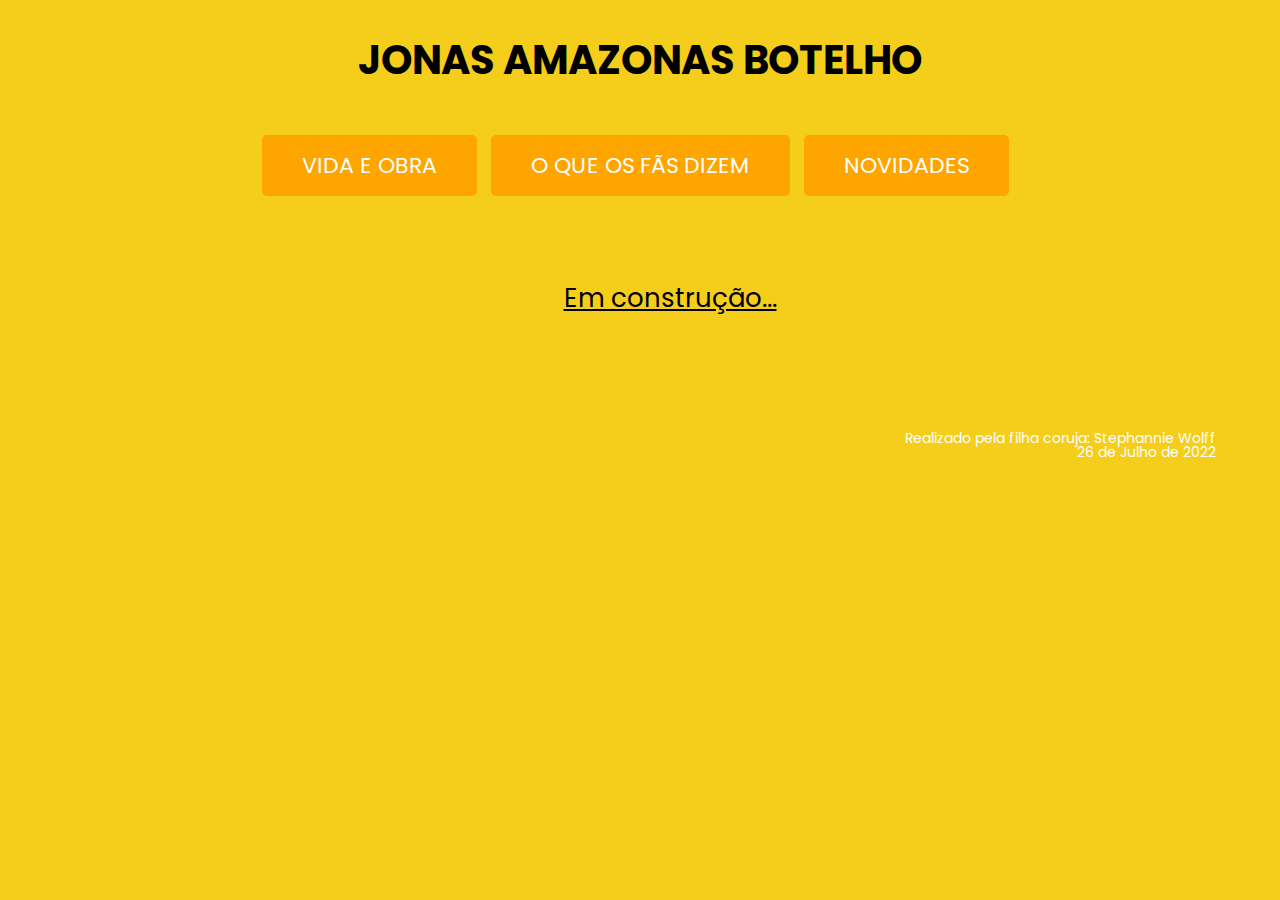
<file: html/novidades2.html>
<!DOCTYPE html>
<html lang="pt-br">
<meta charset="UTF-8">
<meta name="viewport" content="width=device-width">

<head>
    <title>Jonas Botelho - novidades</title>
    <link rel="stylesheet" href="../css/jonasbotelho2.css">
    <link rel="stylesheet" href="../css/reset.css">
    <link rel="preconnect" href="https://fonts.googleapis.com">
    <link rel="preconnect" href="https://fonts.gstatic.com" crossorigin>
    <link
        href="https://fonts.googleapis.com/css2?family=Poppins:ital,wght@0,100;0,200;0,300;1,100;1,200;1,300&display=swap"
        rel="stylesheet">
</head>

<body>
    <header>
        <h1 class="titulo">JONAS AMAZONAS BOTELHO</h1>
        <div class="menu">
            <nav>
                <ul>
                    <input type="button" onclick="window.open ('vidaeobra2.html');" value="Vida e Obra"
                        class="vidaeobra">
                    <input type="button" onclick="window.open ('oqueosfasdizem2.html');" value="O que os fãs dizem"
                        class="fasdizem">
                    <input type="button" onclick="window.open ('novidades2.html');" value="Novidades" class="novidades">
                </ul>
            </nav>
        </div>
        <h2 class="novidadestitulopg4">Em construção...</h2>
    </header>
</body>
<footer>
    <div class="autor">
        <p>Realizado pela filha coruja: Stephannie Wolff</p>
        <p>26 de Julho de 2022</p>
    </div>

</footer>

</html>
</file>
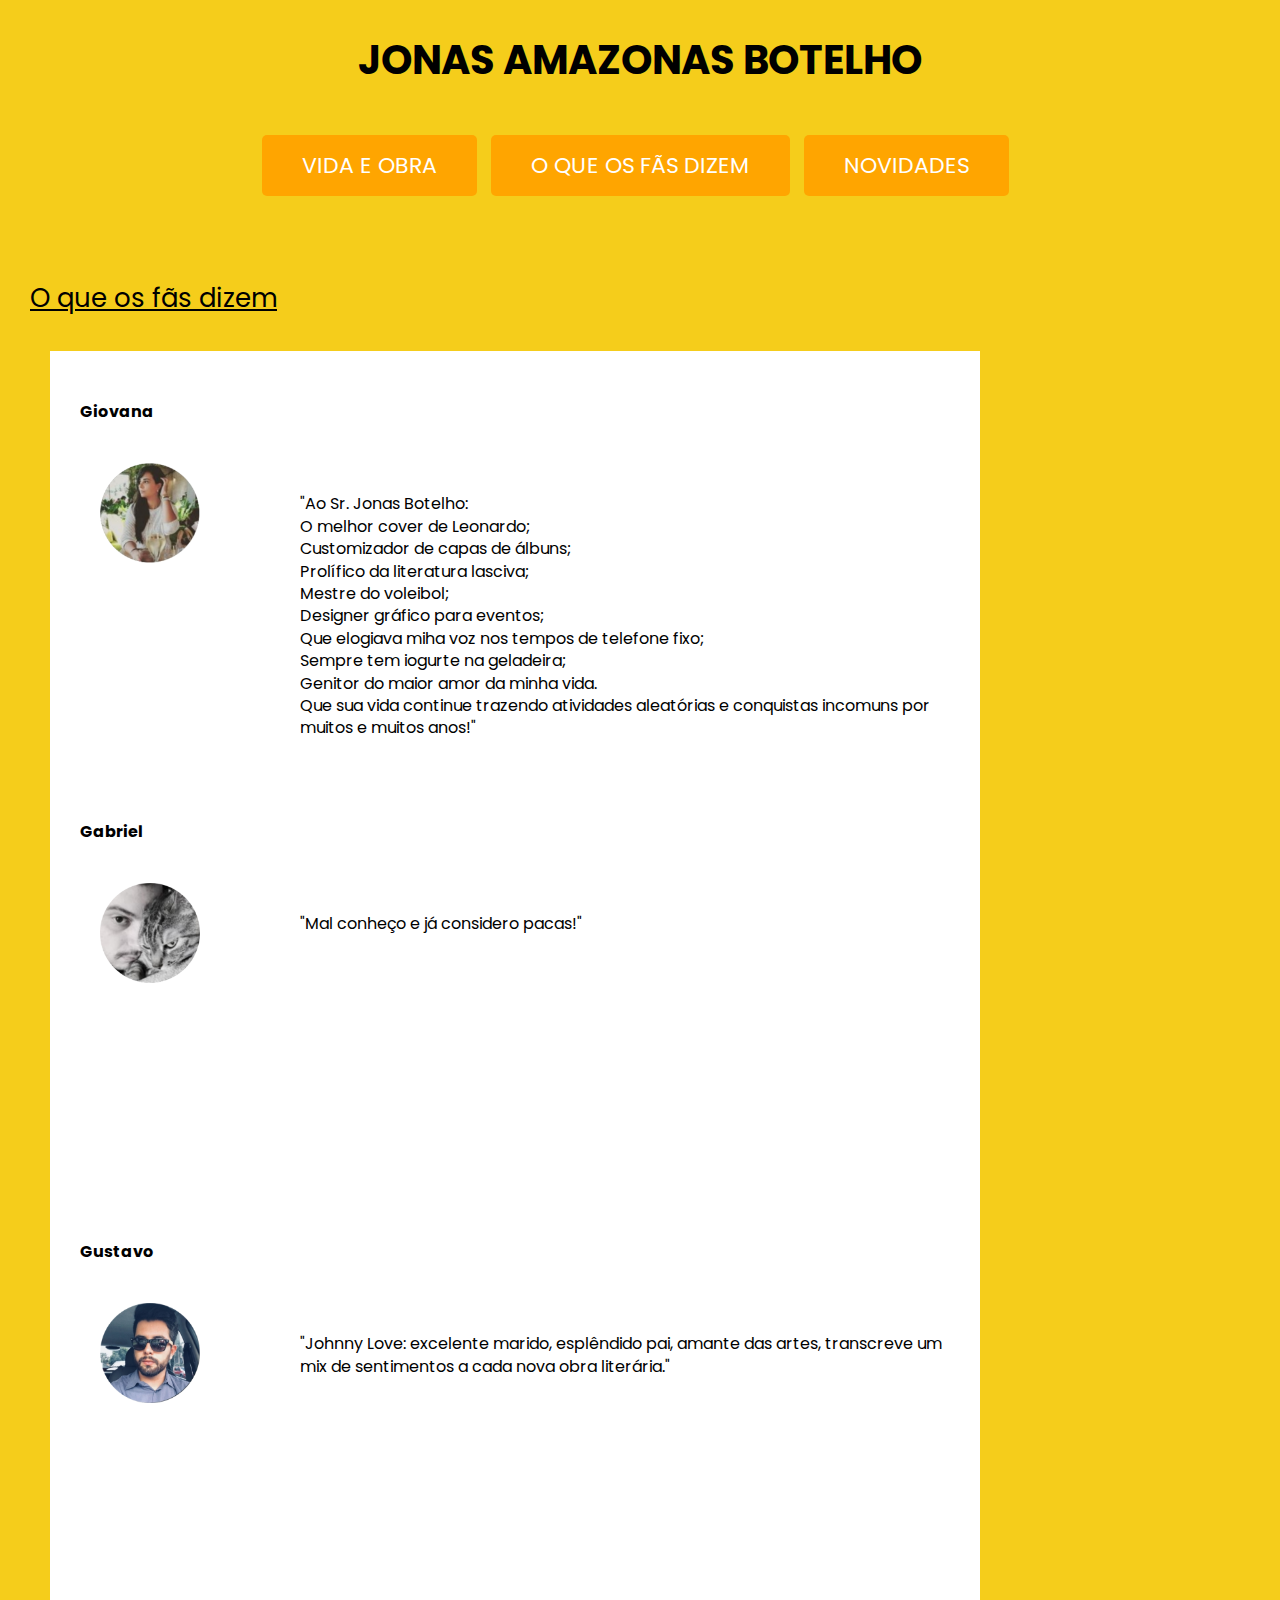
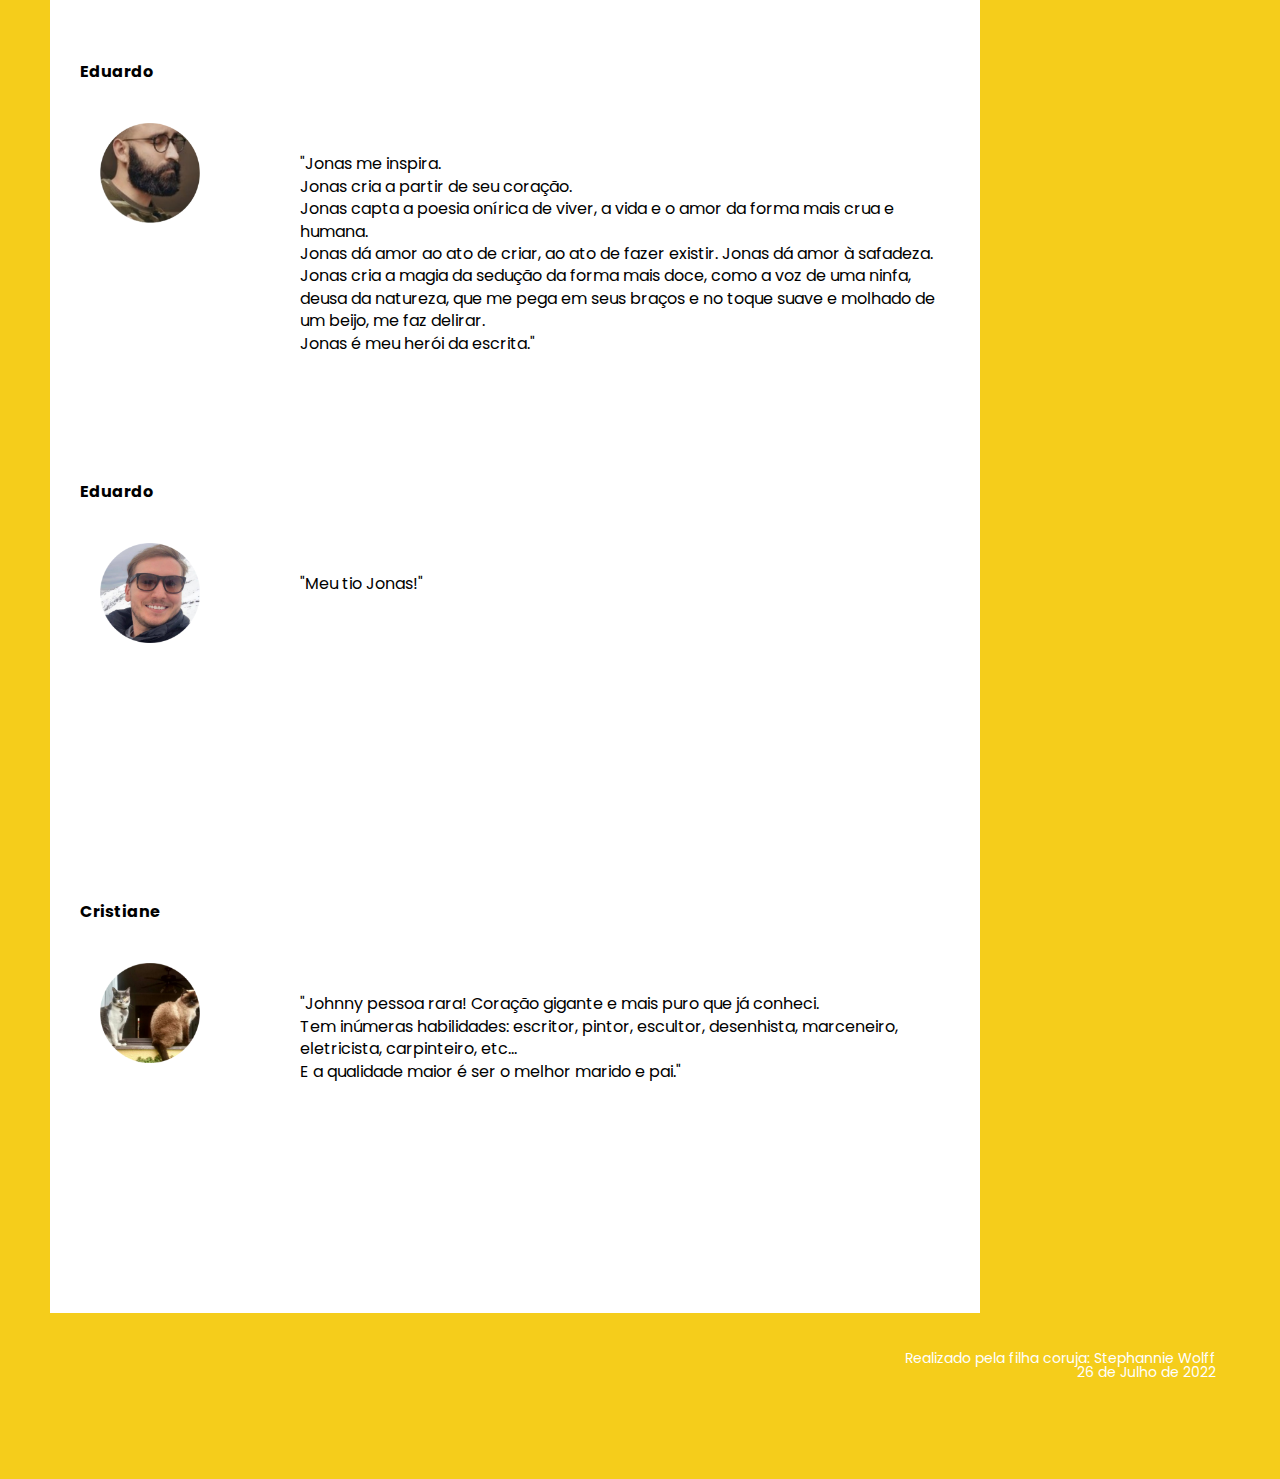
<file: html/oqueosfasdizem2.html>
<!DOCTYPE html>
<html lang="pt-br">
<meta charset="UTF-8">
<meta name="viewport" content="width=device-width">

<head>

    <title>Jonas Botelho - o que os fãs dizem</title>
    <link rel="stylesheet" href="../css/jonasbotelho2.css">
    <link rel="stylesheet" href="../css/reset.css">
    <link rel="preconnect" href="https://fonts.googleapis.com">
    <link rel="preconnect" href="https://fonts.gstatic.com" crossorigin>
    <link
        href="https://fonts.googleapis.com/css2?family=Poppins:ital,wght@0,100;0,200;0,300;1,100;1,200;1,300&display=swap"
        rel="stylesheet">
</head>

<body>
    <header>
        <h1 class="titulo">JONAS AMAZONAS BOTELHO</h1>
        <div class="menu">
            <nav>
                <ul>
                    <input type="button" onclick="window.open ('vidaeobra2.html');" value="Vida e Obra"
                        class="vidaeobra">
                    <input type="button" onclick="window.open ('oqueosfasdizem2.html');" value="O que os fãs dizem"
                        class="fasdizem">
                    <input type="button" onclick="window.open ('novidades2.html');" value="Novidades" class="novidades">
                </ul>
            </nav>
        </div>
    </header>
    <main>
        <h2 class="fasdizemtitulopg3">O que os fãs dizem</h2>
        <div class="fasdizem-1">
            <h3 class="nome">Giovana</h3>
            <img src="../imagens/fas1.png" class="fas-ft1">
            <p class="fasdizemtexto-1">
                "Ao Sr. Jonas Botelho:<br>
                O melhor cover de Leonardo;<br>
                Customizador de capas de álbuns;<br>
                Prolífico da literatura lasciva;<br>
                Mestre do voleibol;<br>
                Designer gráfico para eventos;<br>
                Que elogiava miha voz nos tempos de telefone fixo;<br>
                Sempre tem iogurte na geladeira;<br>
                Genitor do maior amor da minha vida.<br>
                Que sua vida continue trazendo atividades aleatórias e conquistas incomuns por muitos e muitos anos!"
            </p>
        </div>
        <div class="fasdizem-2">
            <h3 class="nome">Gabriel</h3>
            <img src="../imagens/fas2.png" class="fas-ft2">
            <p class="fasdizemtexto-2">
                "Mal conheço e já considero pacas!"
            </p>
        </div>
        <div class="fasdizem-3">
            <h3 class="nome">Gustavo</h3>
            <img src="../imagens/fas3.png" class="fas-ft3">
            <p class="fasdizemtexto-3">
                "Johnny Love: excelente marido, esplêndido pai, amante das artes, transcreve um mix de sentimentos a
                cada nova obra literária."
            </p>
        </div>
        <div class="fasdizem-4">
            <h3 class="nome">Eduardo</h3>
            <img src="../imagens/fas4.png" class="fas-ft4">
            <p class="fasdizemtexto-4">
                "Jonas me inspira.<br>
                Jonas cria a partir de seu coração.<br>
                Jonas capta a poesia onírica de viver, a vida e o amor da forma mais crua e humana.<br>
                Jonas dá amor ao ato de criar, ao ato de fazer existir. Jonas dá amor à safadeza.<br>
                Jonas cria a magia da sedução da forma mais doce, como a voz de uma ninfa, deusa da natureza, que me
                pega em seus braços e no toque suave e molhado de um beijo, me faz
                delirar.<br>
                Jonas é meu herói da escrita."
            </p>
        </div>
        <div class="fasdizem-5">
            <h3 class="nome">Eduardo</h3>
            <img src="../imagens/fas5.png" class="fas-ft5">
            <p class="fasdizemtexto-5">
                "Meu tio Jonas!"
            </p>
        </div>
        <div class="fasdizem-6">
            <h3 class="nome">Cristiane</h3>
            <img src="../imagens/fas6.png" class="fas-ft6">
            <p class="fasdizemtexto-6">
                "Johnny pessoa rara! Coração gigante e mais puro que já conheci.<br>
                Tem inúmeras habilidades: escritor, pintor, escultor, desenhista, marceneiro, eletricista, carpinteiro,
                etc...<br>
                E a qualidade maior é ser o melhor marido e pai."
            </p>
        </div>
    </main>
    <footer>
        <div class="autor">
            <p>Realizado pela filha coruja: Stephannie Wolff</p>
            <p>26 de Julho de 2022</p>
        </div>
    </footer>
</body>

</html>
</file>
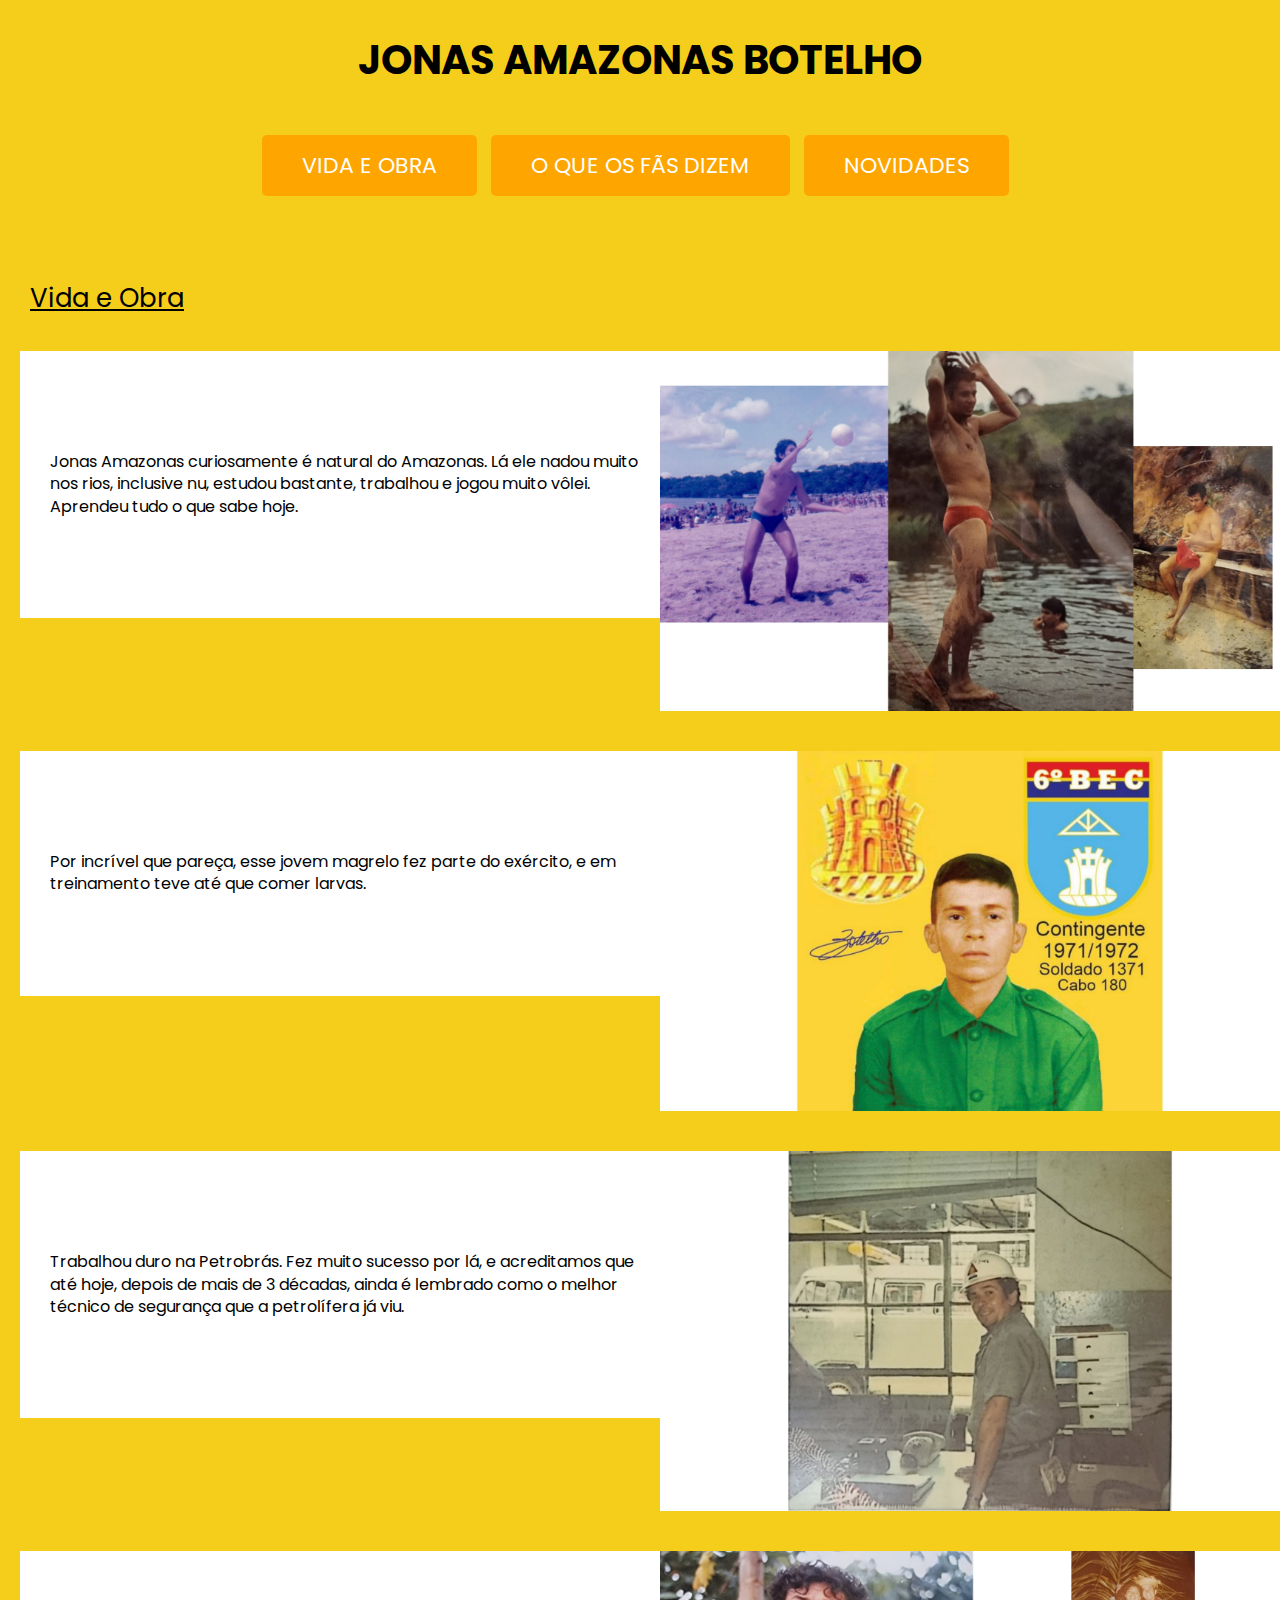
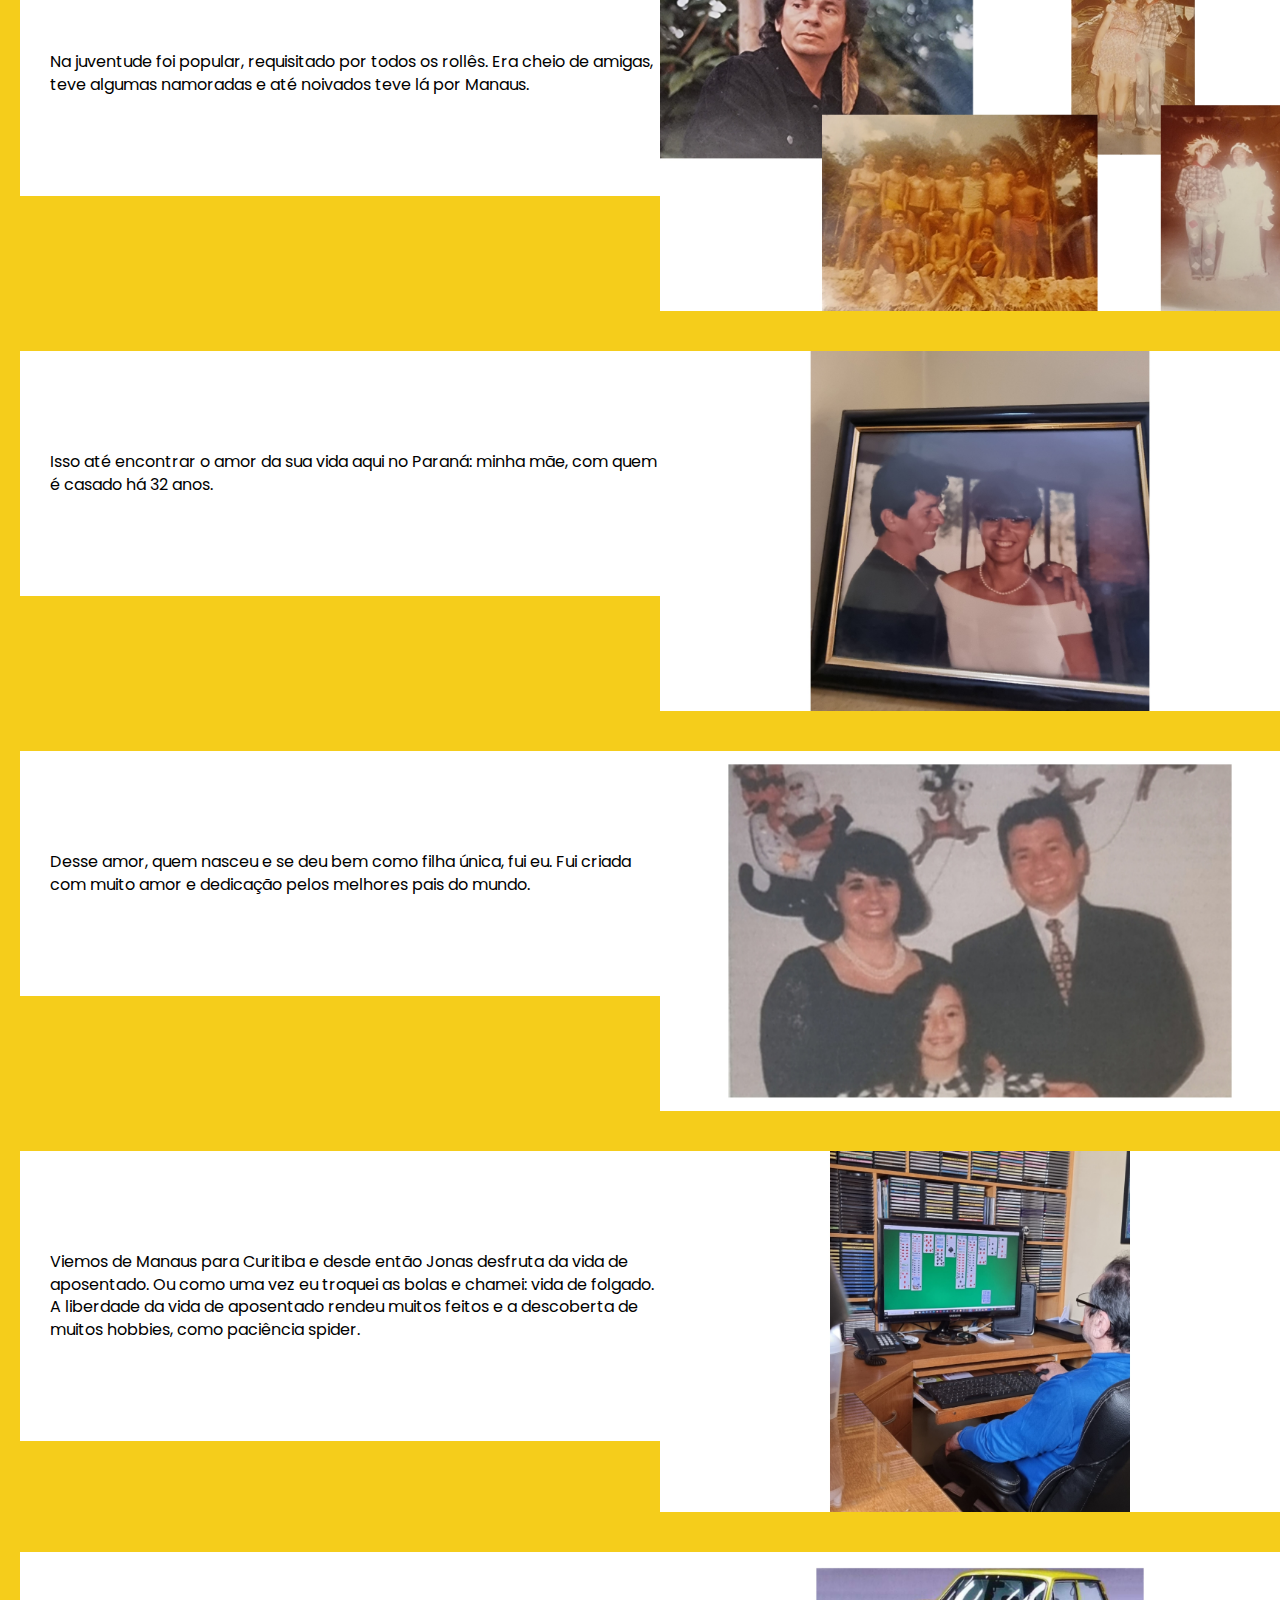
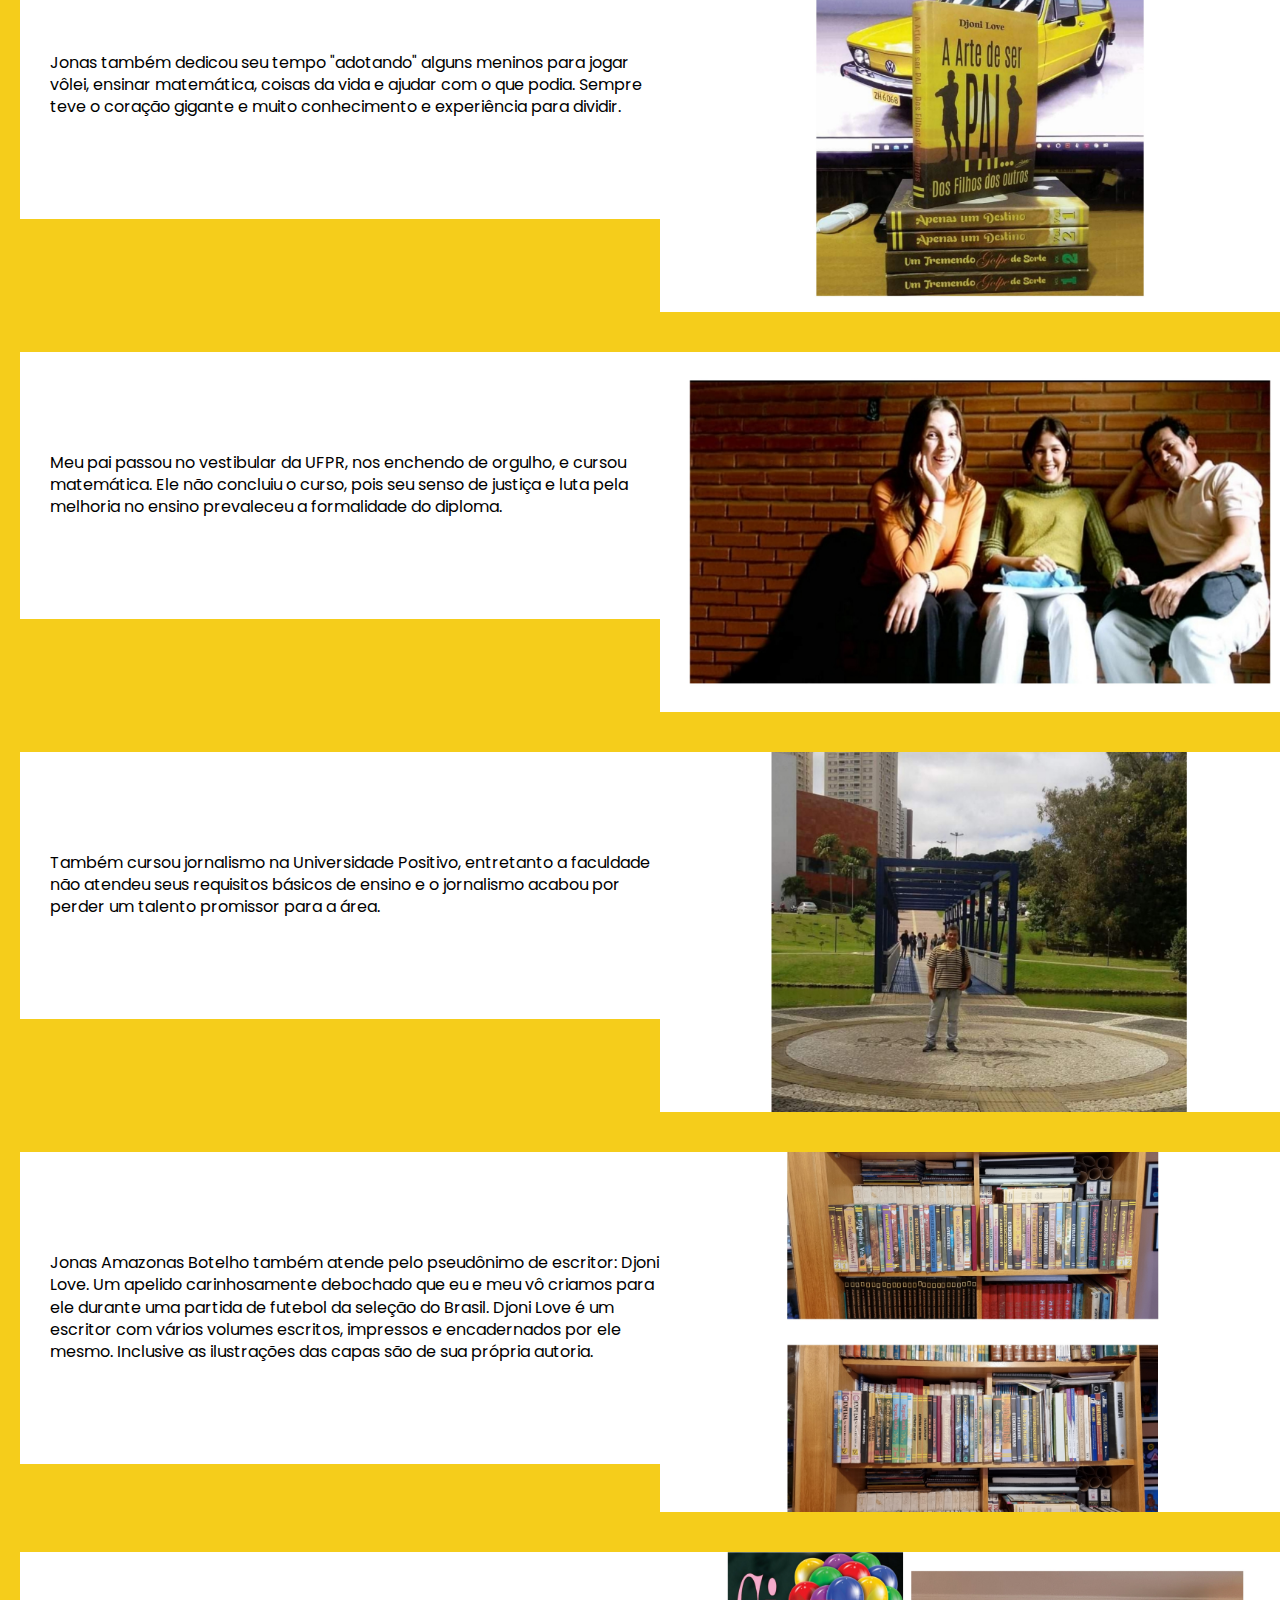
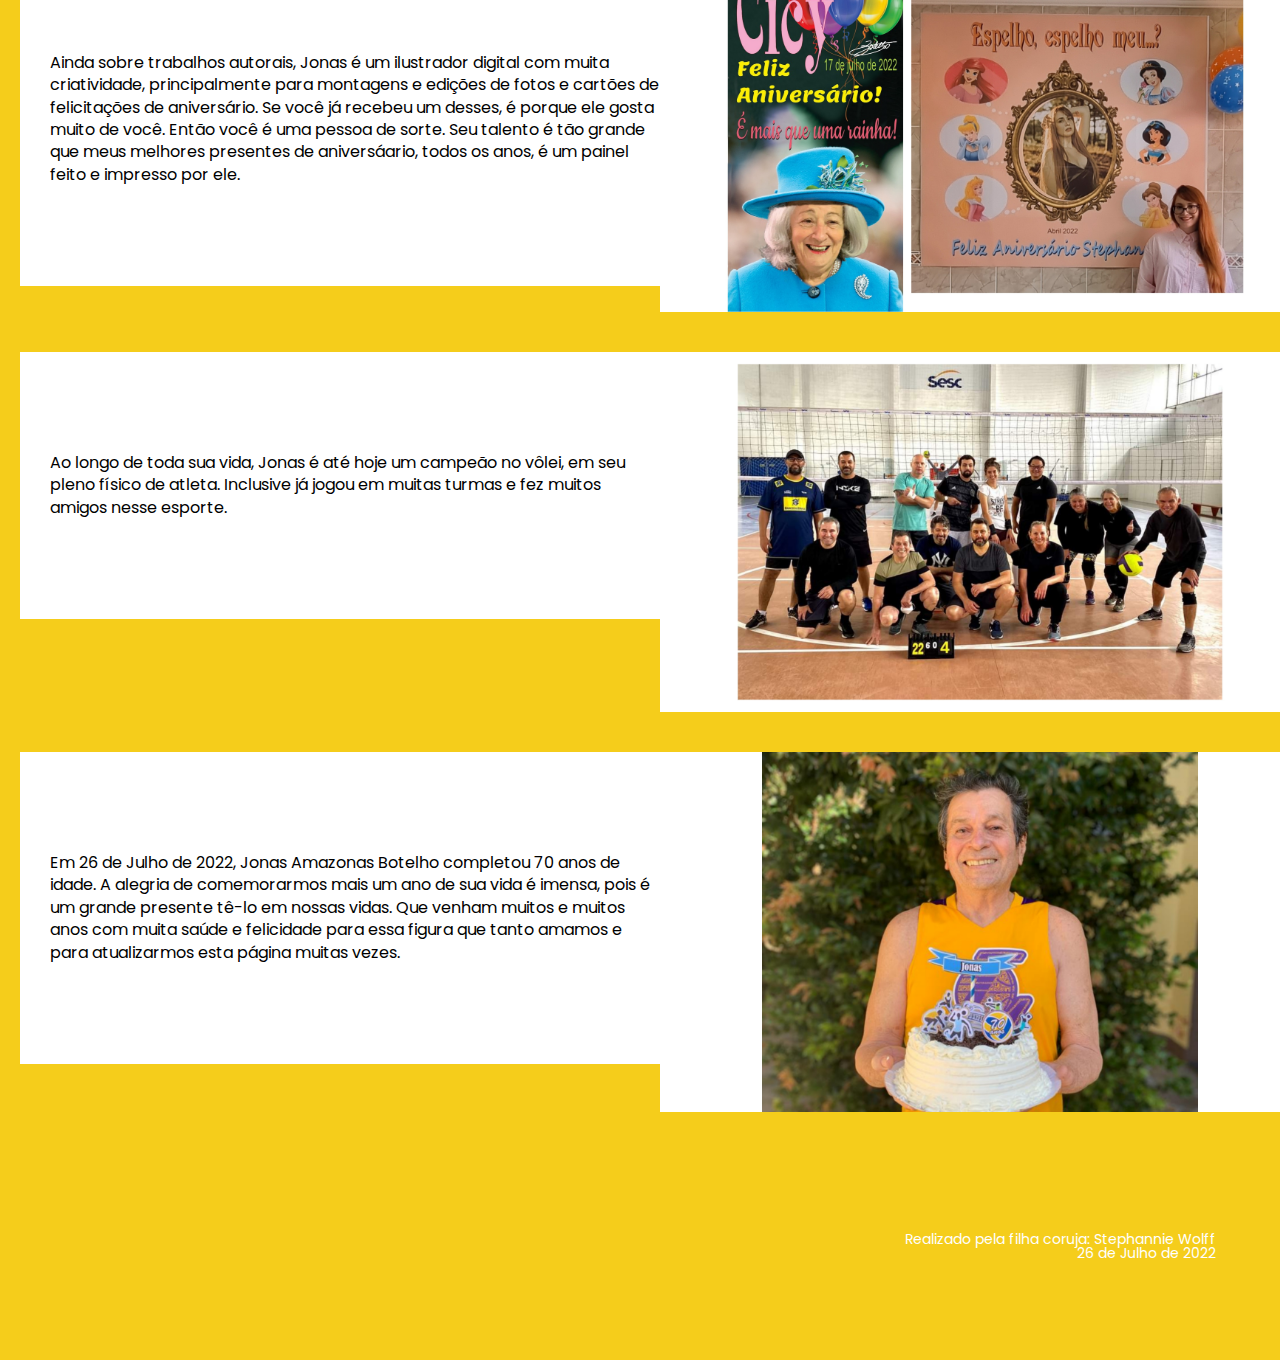
<file: html/vidaeobra2.html>
<!DOCTYPE html>
<html lang="pt-br">
<meta charset="UTF-8">
<meta name="viewport" content="width=device-width">

<head>
    <title>Jonas Botelho - vida e obra</title>
    <link rel="stylesheet" href="../css/jonasbotelho2.css">
    <link rel="stylesheet" href="../css/reset.css">
    <link rel="preconnect" href="https://fonts.googleapis.com">
    <link rel="preconnect" href="https://fonts.gstatic.com" crossorigin>
    <link
        href="https://fonts.googleapis.com/css2?family=Poppins:ital,wght@0,100;0,200;0,300;1,100;1,200;1,300&display=swap"
        rel="stylesheet">
</head>

<body>
    <header>
        <h1 class="titulo">JONAS AMAZONAS BOTELHO</h1>
        <div class="menu">
            <nav>
                <ul>
                    <input type="button" onclick="window.open ('vidaeobra2.html');" value="Vida e Obra"
                        class="vidaeobra">
                    <input type="button" onclick="window.open ('oqueosfasdizem2.html');" value="O que os fãs dizem"
                        class="fasdizem">
                    <input type="button" onclick="window.open ('novidades2.html');" value="Novidades" class="novidades">
                </ul>
            </nav>
        </div>
    </header>
    <main>
        <h2 class="vidaeobratitulopg2">Vida e Obra</h2>
        <div class="vidaeobrapg2-1">
            <img src="../imagens/jonas-ft1.jpg" class="jonas-ft1">
            <p class="vidaeobratextopg2-1">
                Jonas Amazonas curiosamente é natural do Amazonas. Lá ele nadou muito nos rios, inclusive nu, estudou
                bastante, trabalhou e jogou muito vôlei. Aprendeu tudo o que sabe hoje.
            </p>
        </div>
        <div class="vidaeobrapg2-2">
            <img src="../imagens/jonas-ft2.jpg" class="jonas-ft2">
            <p class="vidaeobratextopg2-2">
                Por incrível que pareça, esse jovem magrelo fez parte do exército, e em treinamento teve até que comer
                larvas.
            </p>
        </div>
        <div class="vidaeobrapg2-3">
            <img src="../imagens/jonas-ft3.jpg" class="jonas-ft3">
            <p class="vidaeobratextopg2-3">
                Trabalhou duro na Petrobrás. Fez muito sucesso por lá, e acreditamos que até hoje, depois de mais de 3
                décadas, ainda é lembrado como o melhor técnico de segurança que a petrolífera já viu.
            </p>
        </div>
        <div class="vidaeobrapg2-4">
            <img src="../imagens/jonas-ft4.jpg" class="jonas-ft4">
            <p class="vidaeobratextopg2-4">
                Na juventude foi popular, requisitado por todos os rollês. Era cheio de amigas, teve algumas namoradas e
                até noivados teve lá por Manaus.
            </p>
        </div>
        <div class="vidaeobrapg2-5">
            <img src="../imagens/jonas-ft5.jpg" class="jonas-ft5">
            <p class="vidaeobratextopg2-5">
                Isso até encontrar o amor da sua vida aqui no Paraná: minha mãe, com quem é casado há 32 anos.
            </p>
        </div>
        <div class="vidaeobrapg2-6">
            <img src="../imagens/jonas-ft6.jpg" class="jonas-ft6">
            <p class="vidaeobratextopg2-6">
                Desse amor, quem nasceu e se deu bem como filha única, fui eu. Fui criada com muito amor e dedicação
                pelos melhores pais do mundo.
            </p>
        </div>
        <div class="vidaeobrapg2-7">
            <img src="../imagens/jonas-ft7.jpg" class="jonas-ft7">
            <p class="vidaeobratextopg2-7">
                Viemos de Manaus para Curitiba e desde então Jonas desfruta da vida de aposentado. Ou como uma vez eu
                troquei as bolas e chamei: vida de folgado.
                A liberdade da vida de aposentado rendeu muitos feitos e a descoberta de muitos hobbies, como paciência
                spider.
            </p>
        </div>
        <div class="vidaeobrapg2-8">
            <img src="../imagens/jonas-ft8.jpg" class="jonas-ft8">
            <p class="vidaeobratextopg2-8">
                Jonas também dedicou seu tempo "adotando" alguns meninos para jogar vôlei, ensinar matemática, coisas da
                vida e ajudar com o que podia. Sempre teve o coração gigante
                e muito conhecimento e experiência para dividir.
            </p>
        </div>
        <div class="vidaeobrapg2-9">
            <img src="../imagens/jonas-ft9.jpg" class="jonas-ft9">
            <p class="vidaeobratextopg2-9">
                Meu pai passou no vestibular da UFPR, nos enchendo de orgulho, e cursou matemática. Ele não concluiu o
                curso, pois seu senso de justiça e luta pela melhoria no ensino prevaleceu
                a formalidade do diploma.
            </p>
        </div>
        <div class="vidaeobrapg2-10">
            <img src="../imagens/jonas-ft10.jpg" class="jonas-ft10">
            <p class="vidaeobratextopg2-10">
                Também cursou jornalismo na Universidade Positivo, entretanto a faculdade não atendeu seus requisitos
                básicos de ensino e o jornalismo acabou por perder um talento promissor
                para a área.
            </p>
        </div>
        <div class="vidaeobrapg2-11">
            <img src="../imagens/jonas-ft11.jpg" class="jonas-ft11">
            <p class="vidaeobratextopg2-11">
                Jonas Amazonas Botelho também atende pelo pseudônimo de escritor: Djoni Love. Um apelido carinhosamente
                debochado que eu e meu vô criamos para ele durante uma partida de futebol
                da seleção do Brasil. Djoni Love é um escritor com vários volumes escritos, impressos e encadernados por
                ele mesmo. Inclusive as ilustrações das capas são de sua própria autoria.
            </p>
        </div>
        <div class="vidaeobrapg2-12">
            <img src="../imagens/jonas-ft12.jpg" class="jonas-ft12">
            <p class="vidaeobratextopg2-12">
                Ainda sobre trabalhos autorais, Jonas é um ilustrador digital com muita criatividade, principalmente
                para montagens e edições de fotos e cartões de felicitações de aniversário.
                Se você já recebeu um desses, é porque ele gosta muito de você. Então você é uma pessoa de sorte. Seu
                talento é tão grande que meus melhores presentes de aniversáario, todos os anos,
                é um painel feito e impresso por ele.
            </p>
        </div>
        <div class="vidaeobrapg2-13">
            <img src="../imagens/jonas-ft13.jpg" class="jonas-ft13">
            <p class="vidaeobratextopg2-13">
                Ao longo de toda sua vida, Jonas é até hoje um campeão no vôlei, em seu pleno físico de atleta.
                Inclusive já jogou em muitas turmas e fez muitos amigos nesse esporte.
            </p>
        </div>
        <div class="vidaeobrapg2-14">
            <img src="../imagens/jonas-ft14.jpg" class="jonas-ft14">
            <p class="vidaeobratextopg2-14">
                Em 26 de Julho de 2022, Jonas Amazonas Botelho completou 70 anos de idade. A alegria de comemorarmos
                mais um ano de sua vida é imensa, pois é um grande presente tê-lo
                em nossas vidas. Que venham muitos e muitos anos com muita saúde e felicidade para essa figura que tanto
                amamos e para atualizarmos esta página muitas vezes.
            </p>
        </div>
    </main>
    <footer>
        <div class="autor">
            <p>Realizado pela filha coruja: Stephannie Wolff</p>
            <p>26 de Julho de 2022</p>
        </div>
    </footer>
</body>

</html>
</file>
<file: css/jonasbotelho2.css>
body {
    font-family: 'Poppins', sans-serif;
    
    background-color: #f5cd1b;
    margin: 20px 20px 20px 20px;
    color: #000000;
}

.menu {
    font-family: 'Poppins', sans-serif;
    position: relative;
    width: 80%;
    height: 95px;
    margin: 0 auto;
    padding-bottom: 50px;
}

.titulo {
    font-family: 'Poppins', sans-serif;
    font-size: 40px;
    padding: 40px 50px;
    font-weight: bold;
    text-align: center;
    background-color: #f5cd1b; 
}

.vidaeobra {
    background-color: orange;
    color:white;
    border-radius: 5px;
    font-family: 'Poppins', sans-serif;
    padding: 14px 40px;
    border: none;
    font-size: 22px;
    text-transform: uppercase;
    margin-right: 10px;
    cursor: pointer;
}

.fasdizem {
    background-color: orange;
    color:white;
    border-radius: 5px;
    font-family: 'Poppins', sans-serif;
    padding: 14px 40px;
    border: none;
    font-size: 22px;
    text-transform: uppercase;
    margin-right: 10px;
    cursor: pointer;
}

.novidades {
    background-color: orange;
    color:white;
    border-radius: 5px;
    font-family: 'Poppins', sans-serif;
    padding: 14px 40px;
    border: none;
    font-size: 22px;
    text-transform: uppercase;
    margin-right: 10px;
    cursor: pointer;
}

nav li {
    display: inline-block;
    margin: 0 0 0 15px;
    font-size: 22px;
    padding: 20px 20px;   
}

nav {
    text-transform: uppercase;
    text-decoration: none;
    color: #000000;
    font-size: 40px;
    position: relative;
    top: 15px;
    text-align: center;
}

.fotoprincipal {
    position:relative;
    width: 28%;
    padding: 20px 50px;
    float: left;  
    background-color: white;
}

.textoprincipal {
    display: block;
    width: 70%;
    font-size: 18px;
    padding: 20px 100px 50px 100px;
    background-color: white;
    height: 505px;
    font-family: 'Poppins', sans-serif;
    line-height: 1.4;
}

.textomenu {
    padding: 50px 50px 50px 50px;
    width: 940px;
    height: 700px;
}

.vidaeobratitulo {
    font-family: 'Poppins', sans-serif;
    
    font-size: 26px;
    padding: 20px 20px 20px 20px;
    text-decoration: underline; 
}

.vidaeobratexto {
    font-family: 'Poppins', sans-serif;
    background-color: white;
    padding: 20px 30px 20px 30px;
    font-size: 16px;
    line-height: 1.4;  
}

.saibamais {
    font-family: 'Poppins', sans-serif;
    width: 15%;
    height: 30px;
    background: orange;
    color: white;
    font-weight: bold;
    font-size: 14px;
    border: none;
    border-radius: 5px;
    transition: 1s all;
    cursor: pointer;
    display: inline-block;
}

.fasdizemtitulo {
    font-family: 'Poppins', sans-serif;
    
    font-size: 26px;
    padding: 20px 20px 20px 20px;
    text-decoration: underline;
}

.fasdizemdexto {
    font-family: 'Poppins', sans-serif;
    background-color: white;
    padding: 20px 30px 20px 30px;
    font-size: 16px;
    line-height: 1.4;
}

.novidadestitulo {
    font-family: 'Poppins', sans-serif;
    
    font-size: 26px;
    padding: 20px 20px 20px 20px;
    text-decoration: underline;
}

.novidadestexto {
    font-family: 'Poppins', sans-serif;
    background-color: white;
    padding: 20px 30px 20px 30px;
    font-size: 16px;
    line-height: 1.4;
}

footer {
    font-family: 'Poppins', sans-serif;
    display: inline-block;
    width: 95%;
    height: 100px;
    text-align: right;
}

.autor {
    font-family: 'Poppins', sans-serif;
    font-size: 14px;
    padding-top: 100px;
    color: white;
    padding-bottom: 100px;
}

/* pagina vida e obra*/

.vidaeobratitulopg2 {
    font-family: 'Poppins', sans-serif;
    display:inline-block;
    font-size: 26px;
    padding: 20px 0 20px 30px;
    text-decoration: underline; 
}


.vidaeobrapg2-1 {
    display: inline-block;
    width: 100%;
    height: auto;
    padding: 20px 20px 20px 20px;
}

.jonas-ft1 {
    max-width: 50%;
    height: auto;
    float:right;
}

.vidaeobratextopg2-1 {
    font-family: 'Poppins', sans-serif;
    background-color:white;
    padding: 100px 30px 100px 30px;
    font-size: 16px;
    line-height: 1.4;  
    width: 100%;
    height: auto;
}

.vidaeobrapg2-2 {
    display: inline-block;
    width: 100%;
    height: auto;
    padding: 20px 20px 20px 20px;
}

.jonas-ft2 {
    max-width: 50%;
    height: auto;
    float:right;
}

.vidaeobratextopg2-2 {
    font-family: 'Poppins', sans-serif;
    background-color: white;
    padding: 100px 30px 100px 30px;
    font-size: 16px;
    line-height: 1.4;  
    width: 100%;
    height: auto;
}

.vidaeobrapg2-3 {
    display: inline-block;
    width: 100%;
    height: auto;
    padding: 20px 20px 20px 20px;
}

.jonas-ft3 {
    max-width: 50%;
    height: auto;
    float:right;
}

.vidaeobratextopg2-3 {
    font-family: 'Poppins', sans-serif;
    background-color: white;
    padding: 100px 30px 100px 30px;
    font-size: 16px;
    line-height: 1.4;  
    width: 100%;
    height: auto;
}

.vidaeobrapg2-4 {
    display: inline-block;
    width: 100%;
    height: auto;
    padding: 20px 20px 20px 20px;
}

.jonas-ft4 {
    max-width: 50%;
    height: auto;
    float:right;
}

.vidaeobratextopg2-4 {
    font-family: 'Poppins', sans-serif;
    background-color: white;
    padding: 100px 30px 100px 30px;
    font-size: 16px;
    line-height: 1.4;  
    width: 100%;
    height: auto;
}

.vidaeobrapg2-5 {
    display: inline-block;
    width: 100%;
    height: auto;
    padding: 20px 20px 20px 20px;
}

.jonas-ft5 {
    max-width: 50%;
    height: auto;
    float:right;
}

.vidaeobratextopg2-5 {
    font-family: 'Poppins', sans-serif;
    background-color: white;
    padding: 100px 30px 100px 30px;
    font-size: 16px;
    line-height: 1.4;  
    width: 100%;
    height: auto;
}

.vidaeobrapg2-6 {
    display: inline-block;
    width: 100%;
    height: auto;
    padding: 20px 20px 20px 20px;
}

.jonas-ft6 {
    max-width: 50%;
    height: auto;
    float:right;
}

.vidaeobratextopg2-6 {
    font-family: 'Poppins', sans-serif;
    background-color: white;
    padding: 100px 30px 100px 30px;
    font-size: 16px;
    line-height: 1.4;  
    width: 100%;
    height: auto;
}

.vidaeobrapg2-7 {
    display: inline-block;
    width: 100%;
    height: auto;
    padding: 20px 20px 20px 20px;
}

.jonas-ft7 {
    max-width: 50%;
    height: auto;
    float:right;
}

.vidaeobratextopg2-7 {
    font-family: 'Poppins', sans-serif;
    background-color: white;
    padding: 100px 30px 100px 30px;
    font-size: 16px;
    line-height: 1.4;  
    width: 100%;
    height: auto;
}

.vidaeobrapg2-8 {
    display: inline-block;
    width: 100%;
    height: auto;
    padding: 20px 20px 20px 20px;
}

.jonas-ft8 {
    max-width: 50%;
    height: auto;
    float:right;
}

.vidaeobratextopg2-8 {
    font-family: 'Poppins', sans-serif;
    background-color: white;
    padding: 100px 30px 100px 30px;
    font-size: 16px;
    line-height: 1.4;  
    width: 100%;
    height: auto;
}

.vidaeobrapg2-9 {
    display: inline-block;
    width: 100%;
    height: auto;
    padding: 20px 20px 20px 20px;
}

.jonas-ft9 {
    max-width: 50%;
    height: auto;
    float:right;
    
}

.vidaeobratextopg2-9 {
    font-family: 'Poppins', sans-serif;
    background-color: white;
    padding: 100px 30px 100px 30px;
    font-size: 16px;
    line-height: 1.4;  
    width: 100%;
    height: auto;
}

.vidaeobrapg2-10 {
    display: inline-block;
    width: 100%;
    height: auto;
    padding: 20px 20px 20px 20px;
}

.jonas-ft10 {
    max-width: 50%;
    height: auto;
    float:right;
}

.vidaeobratextopg2-10 {
    font-family: 'Poppins', sans-serif;
    background-color: white;
    padding: 100px 30px 100px 30px;
    font-size: 16px;
    line-height: 1.4;  
    width: 100%;
    height: auto;
}

.vidaeobrapg2-11 {
    display: inline-block;
    width: 100%;
    height: auto;
    padding: 20px 20px 20px 20px;
}

.jonas-ft11 {
    max-width: 50%;
    height: auto;
    float:right;
}

.vidaeobratextopg2-11 {
    font-family: 'Poppins', sans-serif;
    background-color: white;
    padding: 100px 30px 100px 30px;
    font-size: 16px;
    line-height: 1.4;  
    width: 100%;
    height: auto;
}

.vidaeobrapg2-12 {
    display: inline-block;
    width: 100%;
    height: auto;
    padding: 20px 20px 20px 20px;
}

.jonas-ft12 {
    max-width: 50%;
    height: auto;
    float:right;
}

.vidaeobratextopg2-12 {
    font-family: 'Poppins', sans-serif;
    background-color: white;
    padding: 100px 30px 100px 30px;
    font-size: 16px;
    line-height: 1.4;  
    width: 100%;
    height: auto;
}

.vidaeobrapg2-13 {
    display: inline-block;
    width: 100%;
    height: auto;
    padding: 20px 20px 20px 20px;
}

.jonas-ft13 {
    max-width: 50%;
    height: auto;
    float:right;
    
}

.vidaeobratextopg2-13 {
    font-family: 'Poppins', sans-serif;
    background-color: white;
    padding: 100px 30px 100px 30px;
    font-size: 16px;
    line-height: 1.4;  
    width: 100%;
    height: auto;
}

.vidaeobrapg2-14 {
    display: inline-block;
    width: 100%;
    height: auto;
    padding: 20px 20px 20px 20px;
}

.jonas-ft14 {
    max-width: 50%;
    height: auto;
    float:right;
}

.vidaeobratextopg2-14 {
    font-family: 'Poppins', sans-serif;
    background-color: white;
    padding: 100px 30px 100px 30px;
    font-size: 16px;
    line-height: 1.4;  
    width: 100%;
    height: auto;
}

footer {
    font-family: 'Poppins', sans-serif;
    display: inline-block;
    width: 95%;
    height: 100px;
    text-align: right;
}

/* pagina o que os fãs dizem*/

.fasdizemtitulopg3 {
    font-family: 'Poppins', sans-serif;
    display:inline-block;
    font-size: 26px;
    padding: 20px 0 20px 30px;
    text-decoration: underline; 
}

.fasdizem-1 {
    display: inline-block;
    
    padding: 20px 50px 100px 50px;
    width: 85%;
    height: 300px;
}

.fas-ft1 {
    width: 100px;
    height: 100px;
    float:left;
    background-color: white;
    padding: 20px 100px 250px 50px;
}

.fasdizemtexto-1 {
    font-family: 'Poppins', sans-serif;
    background-color: white;
    padding: 50px 30px 20px 30px;
    font-size: 16px;
    line-height: 1.4;  
    width: 80%;
    height: 300px;
}

.fasdizem-2 {
    display: inline-block;
    padding: 20px 50px 100px 50px;
    width: 85%;
    height: 300px;
}

.fas-ft2 {
    max-width: 20%;
    height: 100px;
    float:left;
    background-color: white;
    padding: 20px 100px 250px 50px;
}

.fasdizemtexto-2 {
    font-family: 'Poppins', sans-serif;
    background-color: white;
    padding: 50px 30px 20px 30px;
    font-size: 16px;
    line-height: 1.4;  
    width: 80%;
    height: 300px;
}

.fasdizem-3 {
    display: inline-block;
    padding: 20px 50px 100px 50px;
    width: 85%;
    height: 300px;
}

.fas-ft3 {
    max-width: 20%;
    height: 100px;
    float:left;
    background-color: white;
    padding: 20px 100px 250px 50px;
}

.fasdizemtexto-3 {
    font-family: 'Poppins', sans-serif;
    background-color: white;
    padding: 50px 30px 20px 30px;
    font-size: 16px;
    line-height: 1.4;  
    width: 80%;
    height: 300px;
}

.fasdizem-4 {
    display: inline-block;
    padding: 20px 50px 100px 50px;
    width: 85%;
    height: 300px;
}

.fas-ft4 {
    max-width: 20%;
    height: 100px;
    float:left;
    background-color: white;
    padding: 20px 100px 250px 50px;
}

.fasdizemtexto-4 {
    font-family: 'Poppins', sans-serif;
    background-color: white;
    padding: 50px 30px 20px 30px;
    font-size: 16px;
    line-height: 1.4;  
    width: 80%;
    height: 300px;
}

.fasdizem-5 {
    display: inline-block;
    padding: 20px 50px 100px 50px;
    width: 85%;
    height: 300px;
}

.fas-ft5 {
    max-width: 20%;
    height: 100px;
    float:left;
    background-color: white;
    padding: 20px 100px 250px 50px;
}

.fasdizemtexto-5 {
    font-family: 'Poppins', sans-serif;
    background-color: white;
    padding: 50px 30px 20px 30px;
    font-size: 16px;
    line-height: 1.4;  
    width: 80%;
    height: 300px;
}

.fasdizem-6 {
    display: inline-block;
    padding: 20px 50px 100px 50px;
    width: 85%;
    height: 300px;
}

.fas-ft6 {
    max-width: 20%;
    height: 100px;
    float:left;
    background-color: white;
    padding: 20px 100px 250px 50px;
}

.fasdizemtexto-6 {
    font-family: 'Poppins', sans-serif;
    background-color: white;
    padding: 50px 30px 20px 30px;
    font-size: 16px;
    line-height: 1.4;  
    width: 80%;
    height: 300px;
}

.nome {
    font-family: 'Poppins', sans-serif;
    font-weight: bold;
    background-color: white;
    padding: 50px 30px 20px 30px;
    font-size: 16px;
    line-height: 1.4;  
    width: 80%;
    height: auto;

}

/* pagina novidades*/

.novidadestitulopg4 {
    font-family: 'Poppins', sans-serif;
    
    font-size: 26px;
    padding: 20px 20px 20px 30px;
    text-decoration: underline; 
    text-align: center;
    width: 100%;
}
</file>
